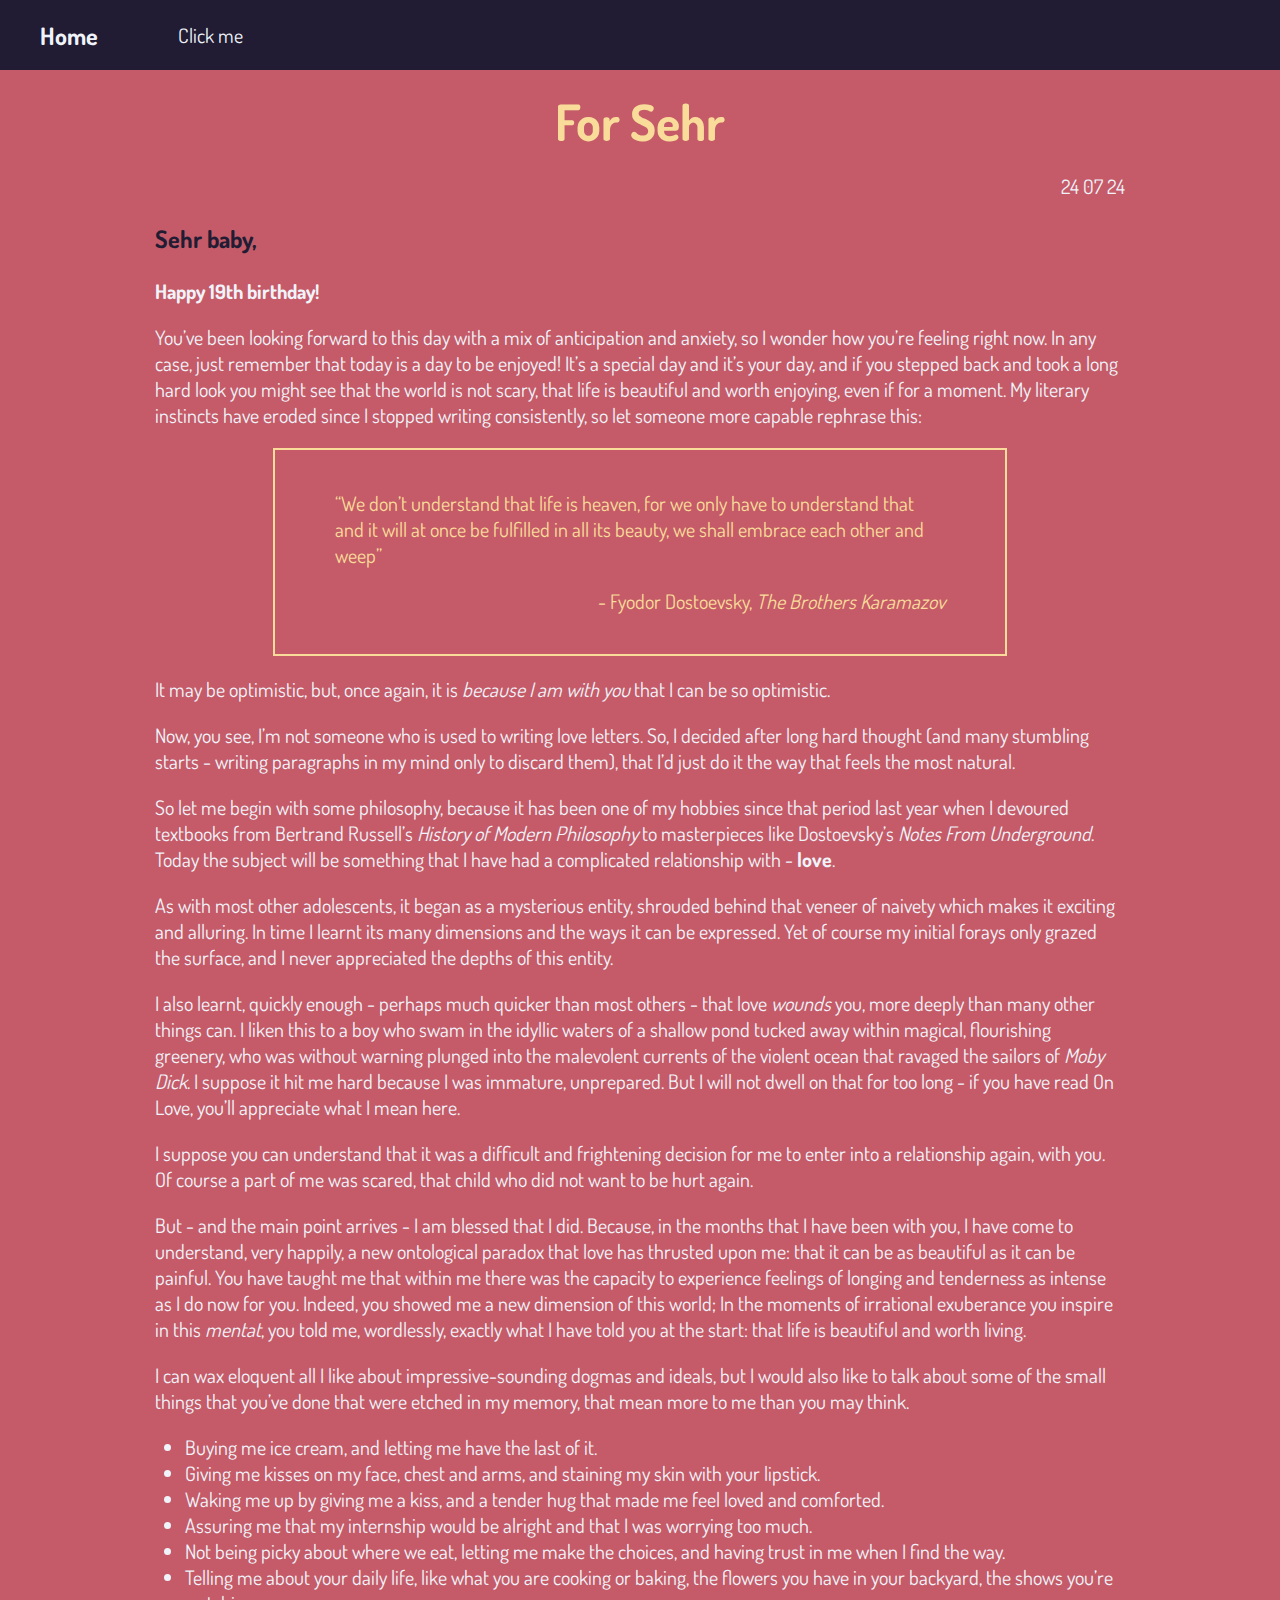
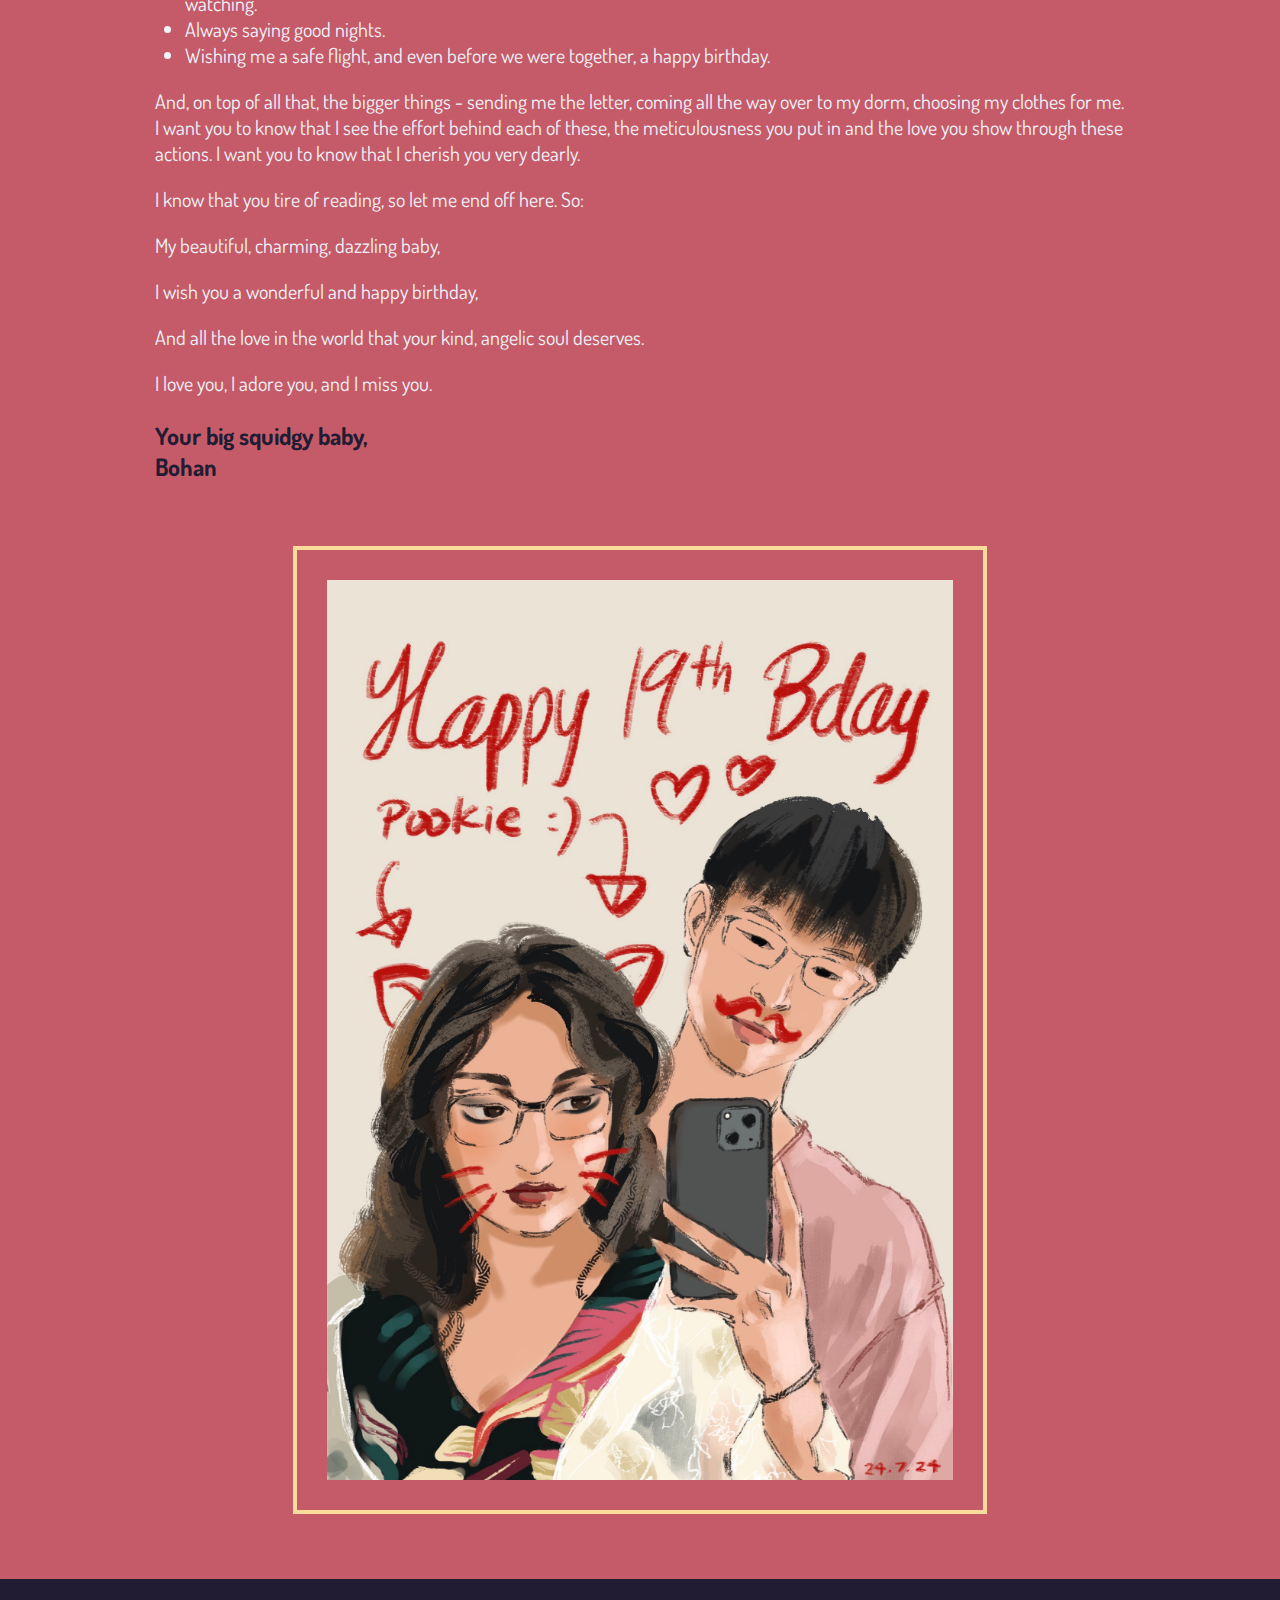
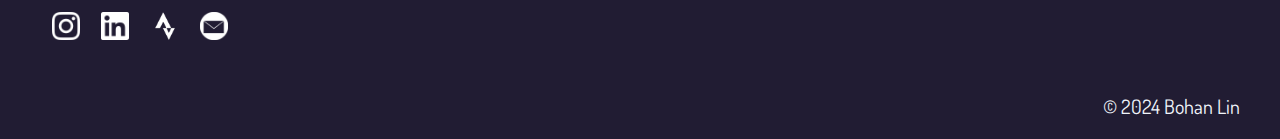
<file: index.html>
<!doctype html>
<html>
	<head>
		<title>A little quiz</title>
	    <meta charset="utf-8">
	    <link rel="stylesheet" href="styles.css">
	</head>

	<body>
		<div class="header">
				<h3><a href="index.html">Home</a></h3>
				<p><a href="colour.html">Click me</a></p>
		</div>

		<div class="container sehr-container">
			<div class="section section-1" style="display:block">
				<h1 style="text-align: center;">For Sehr</h1>
				<p class="text-right">
					24 07 24
				</p>

				<h3>Sehr baby,</h3>

				<p><strong>Happy 19th birthday!</strong></p>

				<p>
					You’ve been looking forward to this day with a mix of anticipation and anxiety, so I wonder how you’re feeling right now. In any case, just remember that today is a day to be enjoyed! It’s a special day and it’s your day, and if you stepped back and took a long hard look you might see that the world is not scary, that life is beautiful and worth enjoying, even if for a moment. My literary instincts have eroded since I stopped writing consistently, so let someone more capable rephrase this:
				</p>

				<div class="quote">
					<p>
						“We don’t understand that life is heaven, for we only have to understand that and it will at once be fulfilled in all its beauty, we shall embrace each other and weep”
					</p>
					<p style="text-align: right">
						- Fyodor Dostoevsky, <em>The Brothers Karamazov</em>
					</p>
				</div>

				<p>
					It may be optimistic, but, once again, it is <em>because I am with you</em> that I can be so optimistic.
				</p>

				<p>
					Now, you see, I’m not someone who is used to writing love letters. So, I decided after long hard thought (and many stumbling starts - writing paragraphs in my mind only to discard them), that I’d just do it the way that feels the most natural.
				</p>

				<p>
					So let me begin with some philosophy, because it has been one of my hobbies since that period last year when I devoured textbooks from Bertrand Russell’s <em>History of Modern Philosophy</em> to masterpieces like Dostoevsky’s <em>Notes From Underground</em>. Today the subject will be something that I have had a complicated relationship with - <strong>love</strong>.
				</p>

				<p>
					As with most other adolescents, it began as a mysterious entity, shrouded behind that veneer of naivety which makes it exciting and alluring. In time I learnt its many dimensions and the ways it can be expressed. Yet of course my initial forays only grazed the surface, and I never appreciated the depths of this entity.
				</p>

				<p>
					I also learnt, quickly enough - perhaps much quicker than most others - that love <em>wounds</em> you, more deeply than many other things can. I liken this to a boy who swam in the idyllic waters of a shallow pond tucked away within magical, flourishing greenery, who was without warning plunged into the malevolent currents of the violent ocean that ravaged the sailors of <em>Moby Dick</em>. I suppose it hit me hard because I was immature, unprepared. But I will not dwell on that for too long - if you have read On Love, you’ll appreciate what I mean here.
				</p>

				<p>
					I suppose you can understand that it was a difficult and frightening decision for me to enter into a relationship again, with you. Of course a part of me was scared, that child who did not want to be hurt again.
				</p>

				<p>
					But - and the main point arrives - I am blessed that I did. Because, in the months that I have been with you, I have come to understand, very happily, a new ontological paradox that love has thrusted upon me: that it can be as beautiful as it can be painful. You have taught me that within me there was the capacity to experience feelings of longing and tenderness as intense as I do now for you. Indeed, you showed me a new dimension of this world; In the moments of irrational exuberance you inspire in this <em>mentat</em>, you told me, wordlessly, exactly what I have told you at the start: that life is beautiful and worth living.
				</p>

				<p>
					I can wax eloquent all I like about impressive-sounding dogmas and ideals, but I would also like to talk about some of the small things that you’ve done that were etched in my memory, that mean more to me than you may think.
				</p>

				<ul>
					<li>Buying me ice cream, and letting me have the last of it.
					<li>Giving me kisses on my face, chest and arms, and staining my skin with your lipstick.
					<li>Waking me up by giving me a kiss, and a tender hug that made me feel loved and comforted.
					<li>Assuring me that my internship would be alright and that I was worrying too much.
					<li>Not being picky about where we eat, letting me make the choices, and having trust in me when I find the way.
					<li>Telling me about your daily life, like what you are cooking or baking, the flowers you have in your backyard, the shows you’re watching.
					<li>Always saying good nights.
					<li>Wishing me a safe flight, and even before we were together, a happy birthday.
				</ul>

				<p>
					And, on top of all that, the bigger things - sending me the letter, coming all the way over to my dorm, choosing my clothes for me. I want you to know that I see the effort behind each of these, the meticulousness you put in and the love you show through these actions. I want you to know that I cherish you very dearly.
				</p>

				<p>I know that you tire of reading, so let me end off here. So:</p>

				<p>My beautiful, charming, dazzling baby,</p>

				<p>I wish you a wonderful and happy birthday,</p>

				<p>And all the love in the world that your kind, angelic soul deserves.</p>

				<p>I love you, I adore you, and I miss you.</p>

				<h3>
					Your big squidgy baby,<br>
					Bohan
				</h3>
			</div>
		</div>

		<div style="display: block; text-align: center">
			<img class="bday-image" src="images/sehr_bday.jpg" alt="Birthday drawing">
		</div>

		<div class="section section-footer">
				<div>
					<table class = "social-media">
						<thead>
							<tr>
								<th>
									<a href="https://www.instagram.com/crazythebobo/" target="_blank">
										<img src="images/instagram.webp" alt="White Instagram logo" class="social-media-images">
									</a>
								</th>
								<th>
									<a href="https://www.linkedin.com/in/bohan-lin-59817b299/" target="_blank">
										<img src="images/linkedin.webp" alt="White LinkedIn logo" class="social-media-images">
									</a>
								</th>
								<th>
									<a href="https://www.strava.com/athletes/96600552" target="_blank">
										<img src="images/strava.png" alt="White Strava logo" class="social-media-images">
									</a>
								</th>
								<th>
									<a href="mailto:bohanskps@gmail.com" target="_blank">
										<img src="images/mail3.png" alt="White Mail logo" class="social-media-images">
									</a>
								</th>
							</tr>
						</thead>
					</table>
				</div>
				<div class="text-right-bottom">
					<p>© 2024 Bohan Lin</p>
				</div>
			</div>
		</div>
	</body>
</html>
</file>
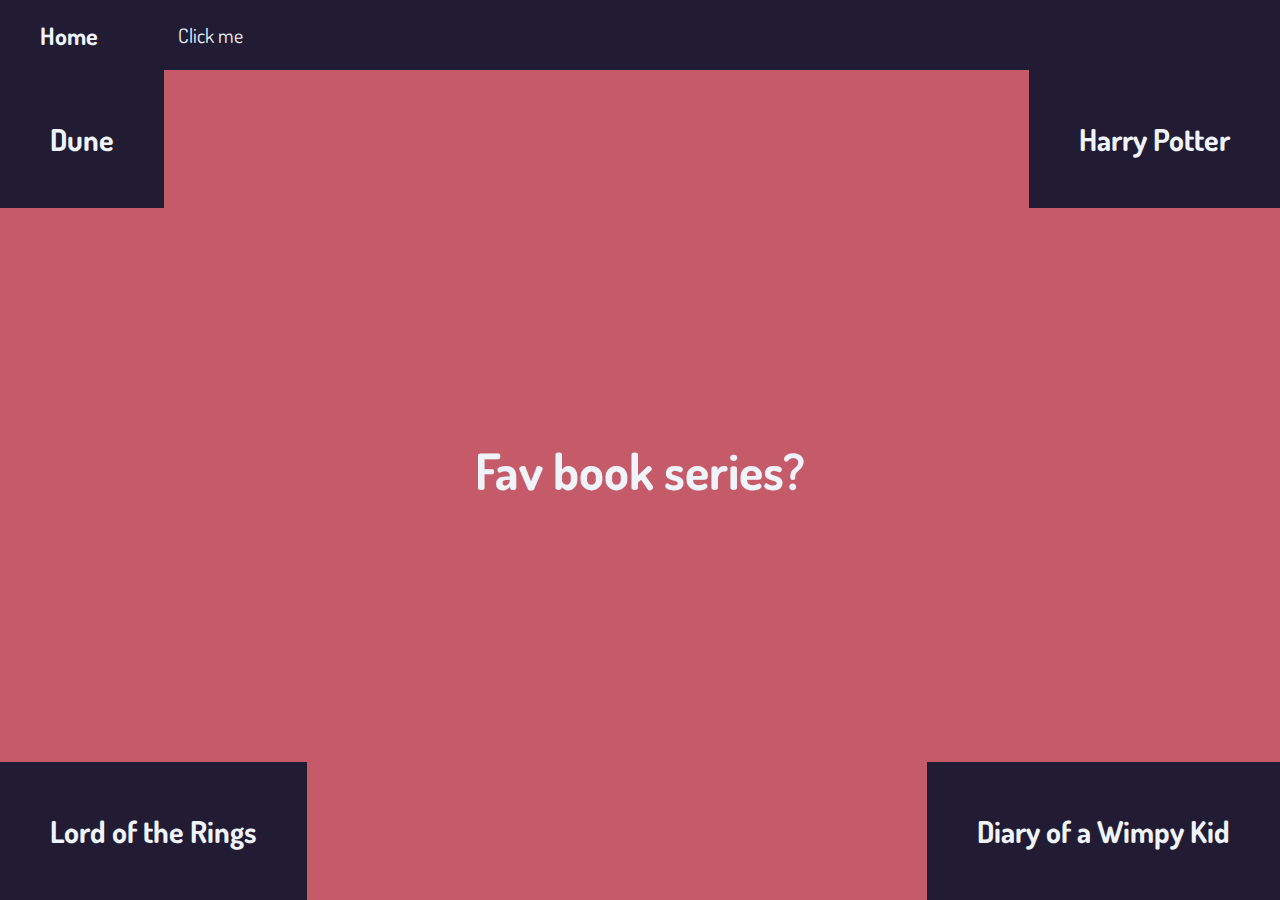
<file: book.html>
<!doctype html>
<html>
	<head>
		<title>A little quiz</title>
	    <meta charset="utf-8">
	    <link rel="stylesheet" href="styles.css">
	</head>

	<body>
		<div class="header">
				<h3><a href="index.html">Home</a></h3>
				<p><a href="colour.html">Click me</a></p>
		</div>

		<div>
			<h1 class="game-center-text">Fav book series?</h1>
			<h2 class="game-text top-left"><a href="memory.html">Dune</a></h2>
			<h2 class="game-text top-right"><a href="wrongchoice.html">Harry Potter</a></h2>
			<h2 class="game-text bottom-left"><a href="wrongchoice.html">Lord of the Rings</a></h2>
			<h2 class="game-text bottom-right"><a href="wrongchoice.html">Diary of a Wimpy Kid</a></h2>
		</div>
	</body>
</html>
</file>
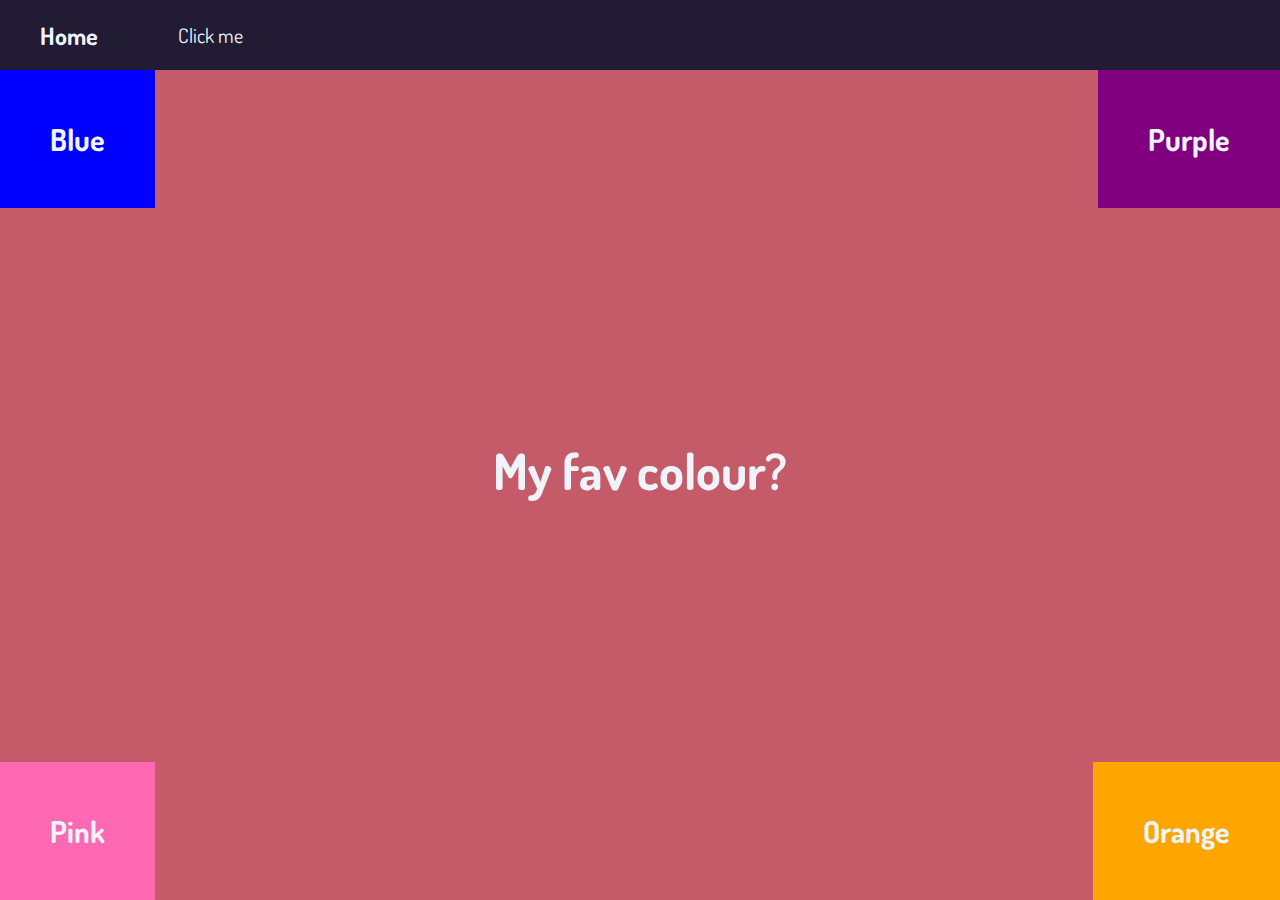
<file: colour.html>
<!doctype html>
<html>
	<head>
		<title>A little quiz</title>
	    <meta charset="utf-8">
	    <link rel="stylesheet" href="styles.css">
	</head>

	<body>
		<div class="header">
				<h3><a href="index.html">Home</a></h3>
				<p><a href="colour.html">Click me</a></p>
		</div>

		<div>
			<h1 class="game-center-text">My fav colour?</h1>
			<h2 class="game-text top-left" style="background-color: blue"><a href="wrongchoice.html">Blue</a></h2>
			<h2 class="game-text top-right" style="background-color: purple;"><a href="wrongchoice.html">Purple</a></h2>
			<h2 class="game-text bottom-left" style="background-color: hotpink;"><a href="sports.html">Pink</a></h2>
			<h2 class="game-text bottom-right" style="background-color: orange;"><a href="wrongchoice.html">Orange</a></h2>
		</div>
	</body>
</html>
</file>
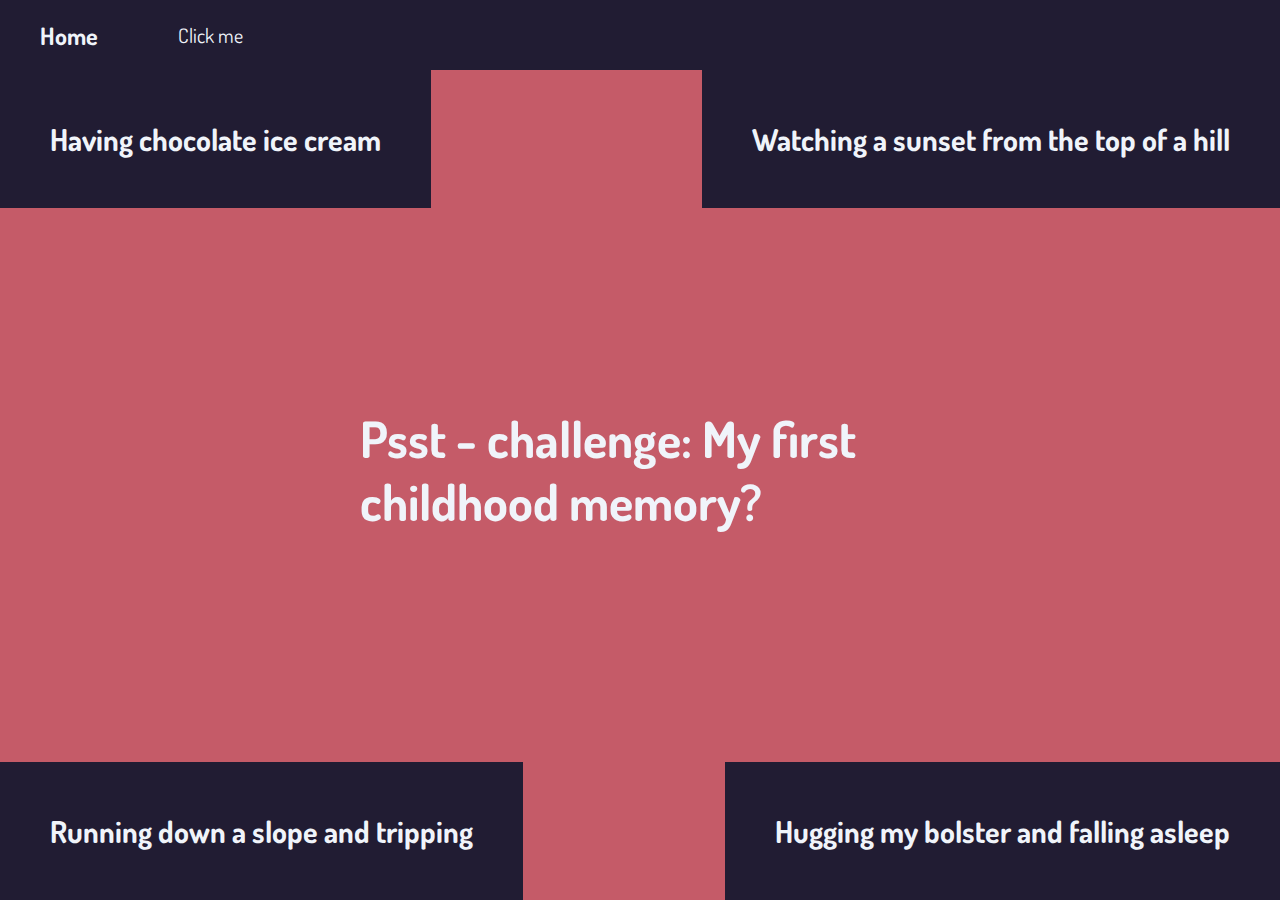
<file: memory.html>
<!doctype html>
<html>
	<head>
		<title>A little quiz</title>
	    <meta charset="utf-8">
	    <link rel="stylesheet" href="styles.css">
	</head>

	<body>
		<div class="header">
				<h3><a href="index.html">Home</a></h3>
				<p><a href="colour.html">Click me</a></p>
		</div>

		<div>
			<h1 class="game-center-text">Psst - challenge: My first childhood memory?</h1>
			<h2 class="game-text top-left"><a href="wrongchoice.html">Having chocolate ice cream</a></h2>
			<h2 class="game-text top-right"><a href="wrongchoice.html">Watching a sunset from the top of a hill</a></h2>
			<h2 class="game-text bottom-left"><a href="sehr.html">Running down a slope and tripping</a></h2>
			<h2 class="game-text bottom-right"><a href="wrongchoice.html">Hugging my bolster and falling asleep</a></h2>
		</div>
	</body>
</html>
</file>
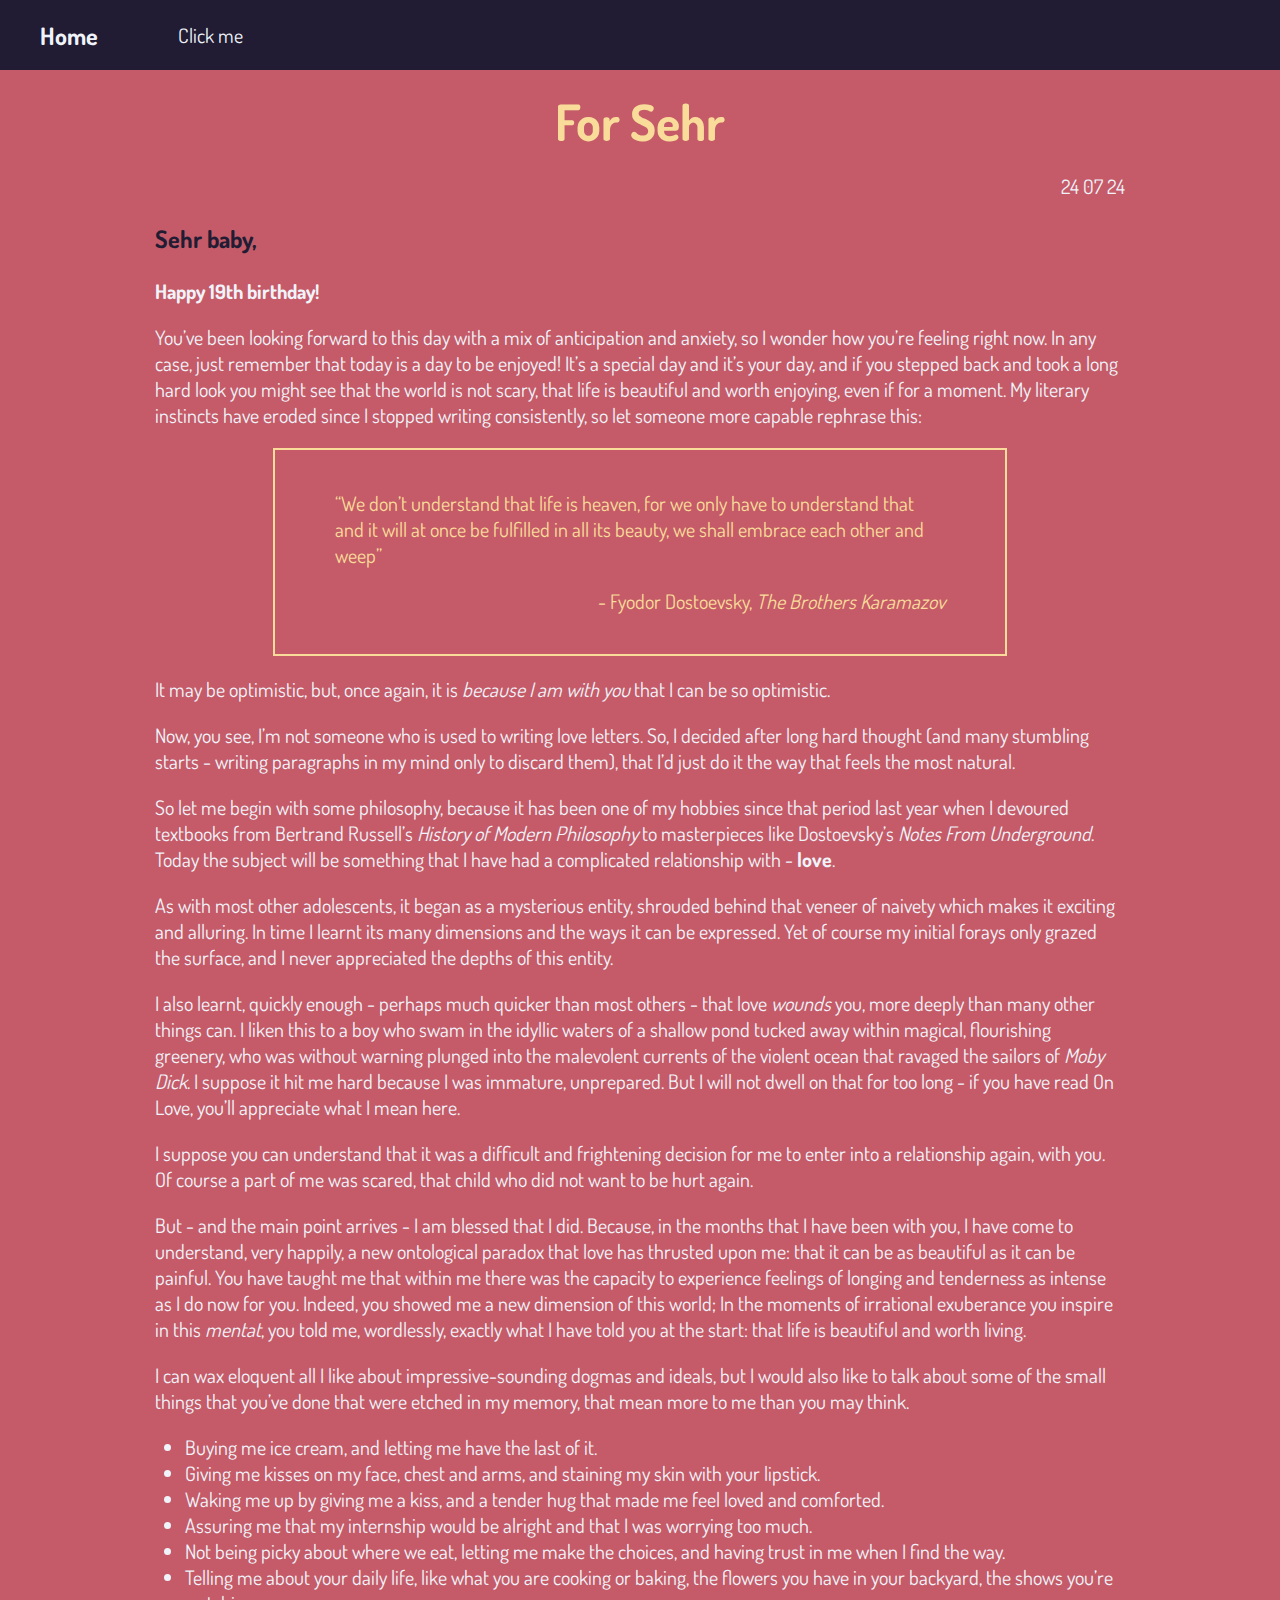
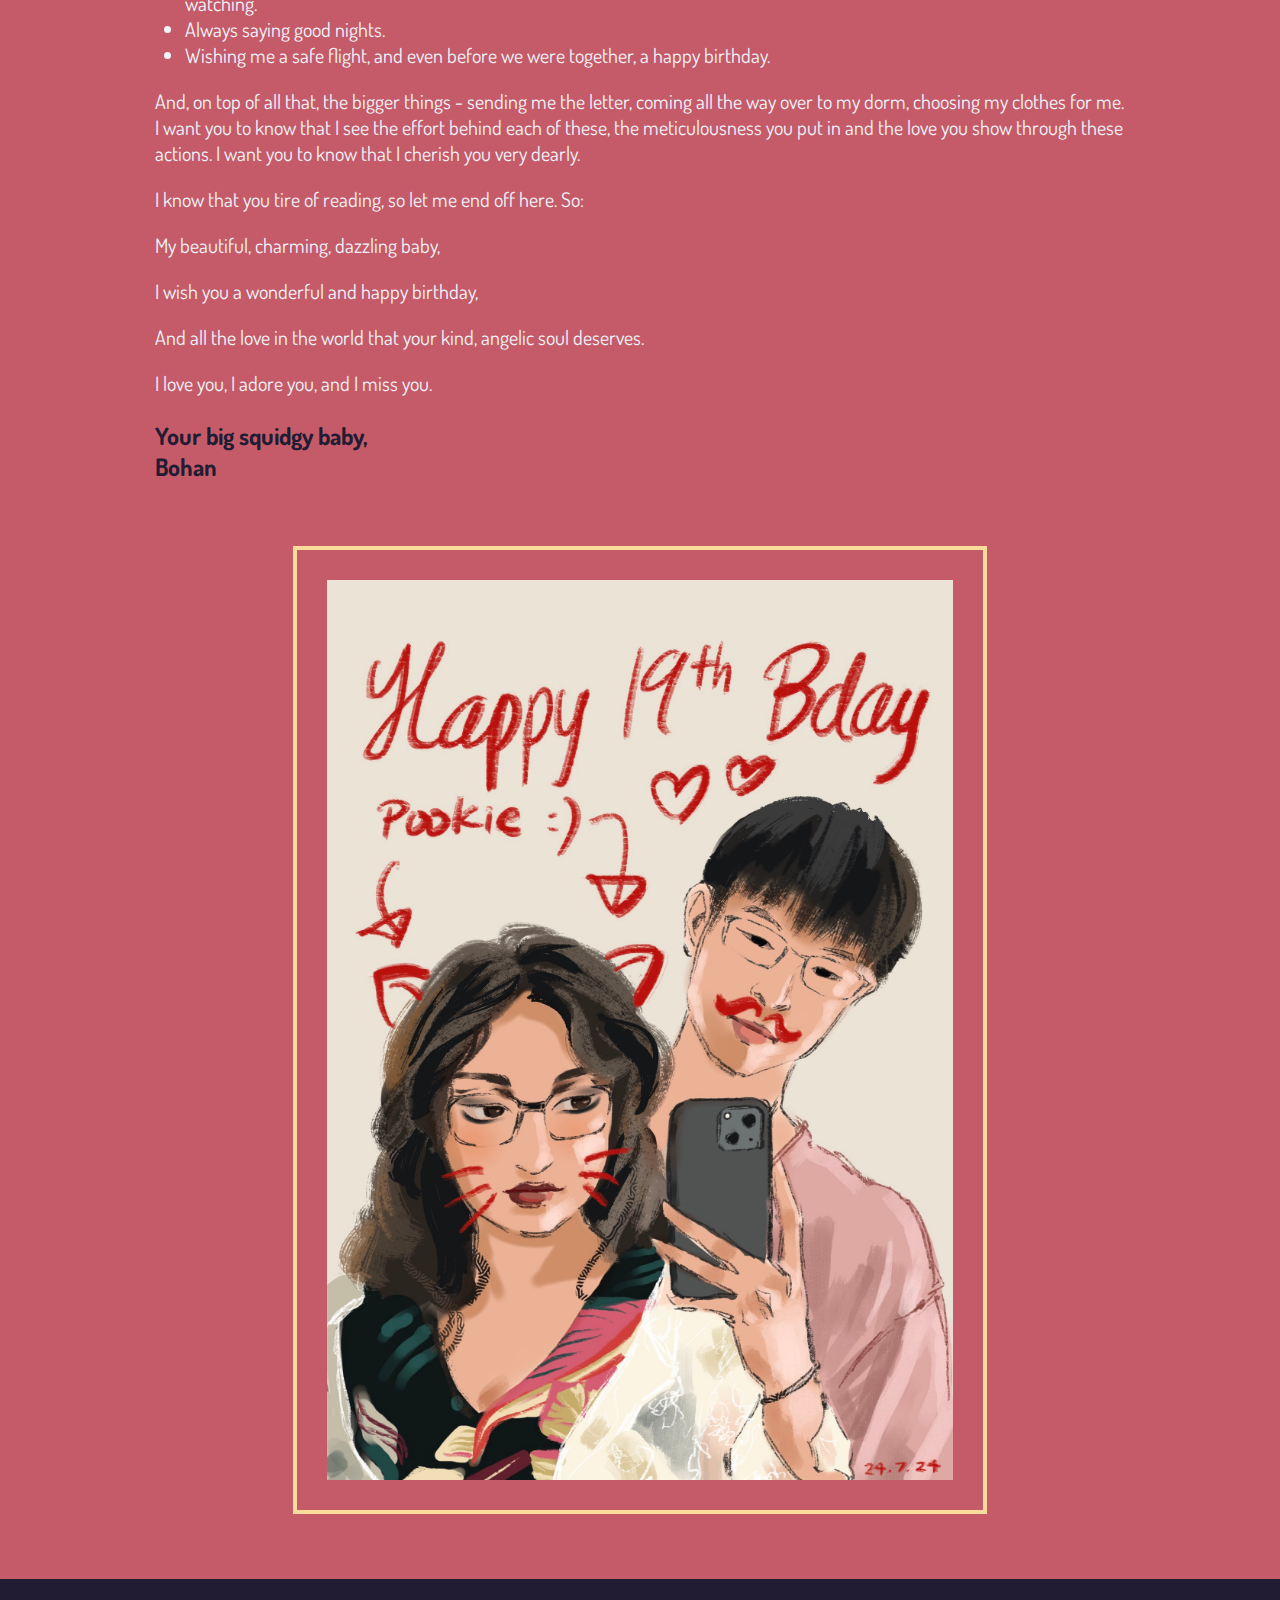
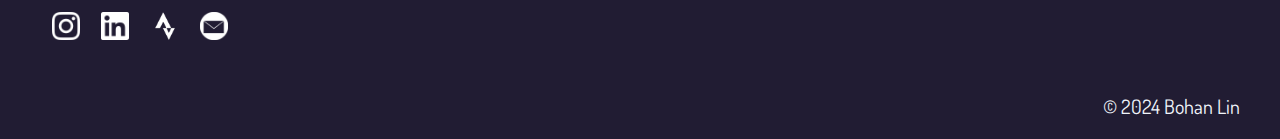
<file: private.html>
<!doctype html>
<html>
	<head>
		<title>A little quiz</title>
	    <meta charset="utf-8">
	    <link rel="stylesheet" href="styles.css">
	</head>

	<body>
		<div class="header">
			<a href="private.html">
				<h3><a href="private.html">Home</a></h3>
				<p><a href="colour.html">Click me</a></p>
			</a>
		</div>

		<div class="container sehr-container">
			<div class="section section-1" style="display:block">
				<h1 style="text-align: center;">For Sehr</h1>
				<p class="text-right">
					24 07 24
				</p>

				<h3>Sehr baby,</h3>

				<p><strong>Happy 19th birthday!</strong></p>

				<p>
					You’ve been looking forward to this day with a mix of anticipation and anxiety, so I wonder how you’re feeling right now. In any case, just remember that today is a day to be enjoyed! It’s a special day and it’s your day, and if you stepped back and took a long hard look you might see that the world is not scary, that life is beautiful and worth enjoying, even if for a moment. My literary instincts have eroded since I stopped writing consistently, so let someone more capable rephrase this:
				</p>

				<div class="quote">
					<p>
						“We don’t understand that life is heaven, for we only have to understand that and it will at once be fulfilled in all its beauty, we shall embrace each other and weep”
					</p>
					<p style="text-align: right">
						- Fyodor Dostoevsky, <em>The Brothers Karamazov</em>
					</p>
				</div>

				<p>
					It may be optimistic, but, once again, it is <em>because I am with you</em> that I can be so optimistic.
				</p>

				<p>
					Now, you see, I’m not someone who is used to writing love letters. So, I decided after long hard thought (and many stumbling starts - writing paragraphs in my mind only to discard them), that I’d just do it the way that feels the most natural.
				</p>

				<p>
					So let me begin with some philosophy, because it has been one of my hobbies since that period last year when I devoured textbooks from Bertrand Russell’s <em>History of Modern Philosophy</em> to masterpieces like Dostoevsky’s <em>Notes From Underground</em>. Today the subject will be something that I have had a complicated relationship with - <strong>love</strong>.
				</p>

				<p>
					As with most other adolescents, it began as a mysterious entity, shrouded behind that veneer of naivety which makes it exciting and alluring. In time I learnt its many dimensions and the ways it can be expressed. Yet of course my initial forays only grazed the surface, and I never appreciated the depths of this entity.
				</p>

				<p>
					I also learnt, quickly enough - perhaps much quicker than most others - that love <em>wounds</em> you, more deeply than many other things can. I liken this to a boy who swam in the idyllic waters of a shallow pond tucked away within magical, flourishing greenery, who was without warning plunged into the malevolent currents of the violent ocean that ravaged the sailors of <em>Moby Dick</em>. I suppose it hit me hard because I was immature, unprepared. But I will not dwell on that for too long - if you have read On Love, you’ll appreciate what I mean here.
				</p>

				<p>
					I suppose you can understand that it was a difficult and frightening decision for me to enter into a relationship again, with you. Of course a part of me was scared, that child who did not want to be hurt again.
				</p>

				<p>
					But - and the main point arrives - I am blessed that I did. Because, in the months that I have been with you, I have come to understand, very happily, a new ontological paradox that love has thrusted upon me: that it can be as beautiful as it can be painful. You have taught me that within me there was the capacity to experience feelings of longing and tenderness as intense as I do now for you. Indeed, you showed me a new dimension of this world; In the moments of irrational exuberance you inspire in this <em>mentat</em>, you told me, wordlessly, exactly what I have told you at the start: that life is beautiful and worth living.
				</p>

				<p>
					I can wax eloquent all I like about impressive-sounding dogmas and ideals, but I would also like to talk about some of the small things that you’ve done that were etched in my memory, that mean more to me than you may think.
				</p>

				<ul>
					<li>Buying me ice cream, and letting me have the last of it.
					<li>Giving me kisses on my face, chest and arms, and staining my skin with your lipstick.
					<li>Waking me up by giving me a kiss, and a tender hug that made me feel loved and comforted.
					<li>Assuring me that my internship would be alright and that I was worrying too much.
					<li>Not being picky about where we eat, letting me make the choices, and having trust in me when I find the way.
					<li>Telling me about your daily life, like what you are cooking or baking, the flowers you have in your backyard, the shows you’re watching.
					<li>Always saying good nights.
					<li>Wishing me a safe flight, and even before we were together, a happy birthday.
				</ul>

				<p>
					And, on top of all that, the bigger things - sending me the letter, coming all the way over to my dorm, choosing my clothes for me. I want you to know that I see the effort behind each of these, the meticulousness you put in and the love you show through these actions. I want you to know that I cherish you very dearly.
				</p>

				<p>I know that you tire of reading, so let me end off here. So:</p>

				<p>My beautiful, charming, dazzling baby,</p>

				<p>I wish you a wonderful and happy birthday,</p>

				<p>And all the love in the world that your kind, angelic soul deserves.</p>

				<p>I love you, I adore you, and I miss you.</p>

				<h3>
					Your big squidgy baby,<br>
					Bohan
				</h3>
			</div>
		</div>

		<div style="display: block; text-align: center">
			<img class="bday-image" src="images/sehr_bday.jpg" alt="Birthday drawing">
		</div>

		<div class="section section-footer">
				<div>
					<table class = "social-media">
						<thead>
							<tr>
								<th>
									<a href="https://www.instagram.com/crazythebobo/" target="_blank">
										<img src="images/instagram.webp" alt="White Instagram logo" class="social-media-images">
									</a>
								</th>
								<th>
									<a href="https://www.linkedin.com/in/bohan-lin-59817b299/" target="_blank">
										<img src="images/linkedin.webp" alt="White LinkedIn logo" class="social-media-images">
									</a>
								</th>
								<th>
									<a href="https://www.strava.com/athletes/96600552" target="_blank">
										<img src="images/strava.png" alt="White Strava logo" class="social-media-images">
									</a>
								</th>
								<th>
									<a href="mailto:bohanskps@gmail.com" target="_blank">
										<img src="images/mail3.png" alt="White Mail logo" class="social-media-images">
									</a>
								</th>
							</tr>
						</thead>
					</table>
				</div>
				<div class="text-right-bottom">
					<p>© 2024 Bohan Lin</p>
				</div>
			</div>
		</div>
	</body>
</html>
</file>
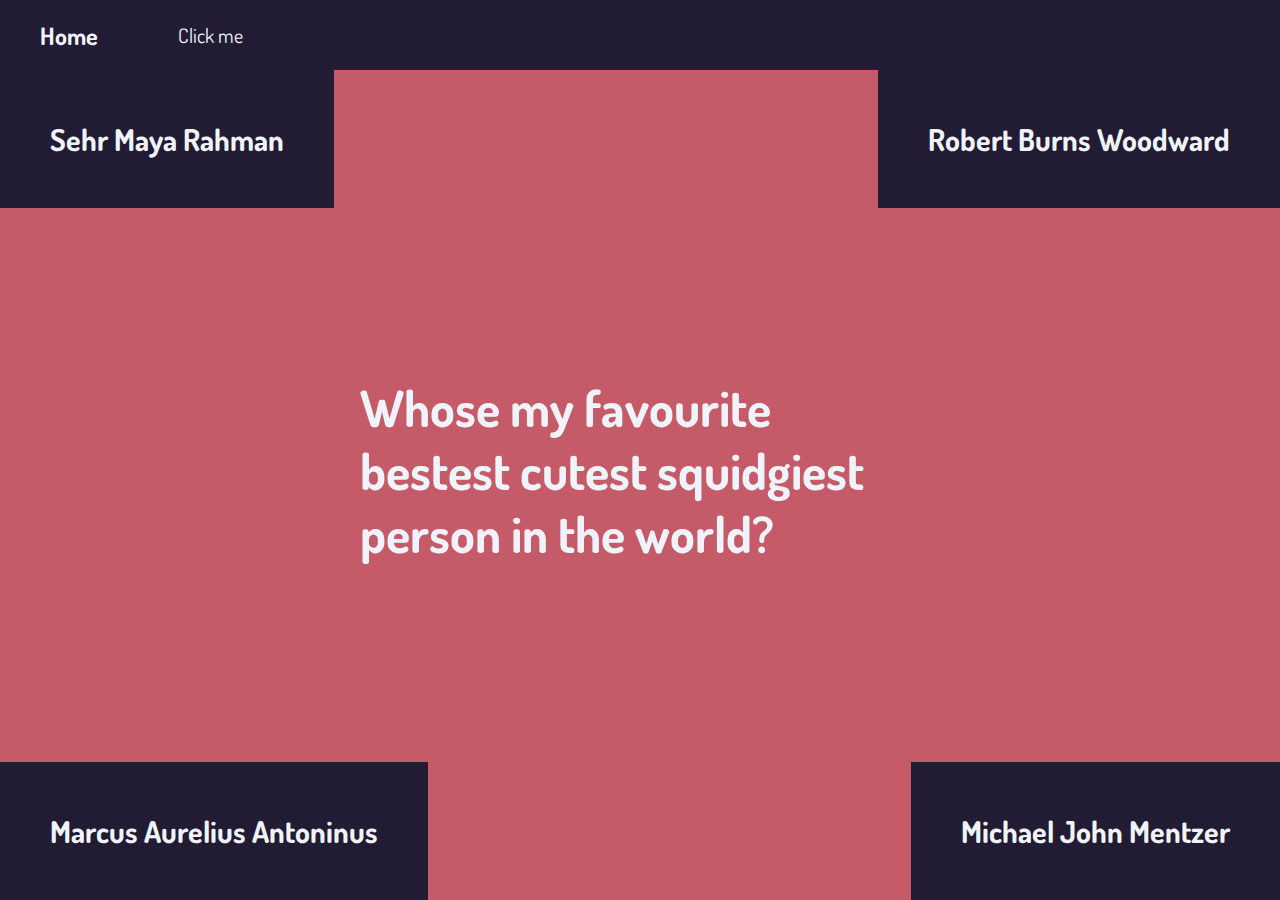
<file: sehr.html>
<!doctype html>
<html>
	<head>
		<title>A little quiz</title>
	    <meta charset="utf-8">
	    <link rel="stylesheet" href="styles.css">
	</head>

	<body>
		<div class="header">
				<h3><a href="index.html">Home</a></h3>
				<p><a href="colour.html">Click me</a></p>
		</div>

		<div>
			<h1 class="game-center-text">Whose my favourite bestest cutest squidgiest person in the world?</h1>
			<h2 class="game-text top-left"><a href="success.html">Sehr Maya Rahman</a></h2>
			<h2 class="game-text top-right"><a href="wrongchoice.html">Robert Burns Woodward</a></h2>
			<h2 class="game-text bottom-left"><a href="wrongchoice.html">Marcus Aurelius Antoninus</a></h2>
			<h2 class="game-text bottom-right"><a href="wrongchoice.html">Michael John Mentzer</a></h2>
		</div>
	</body>
</html>
</file>
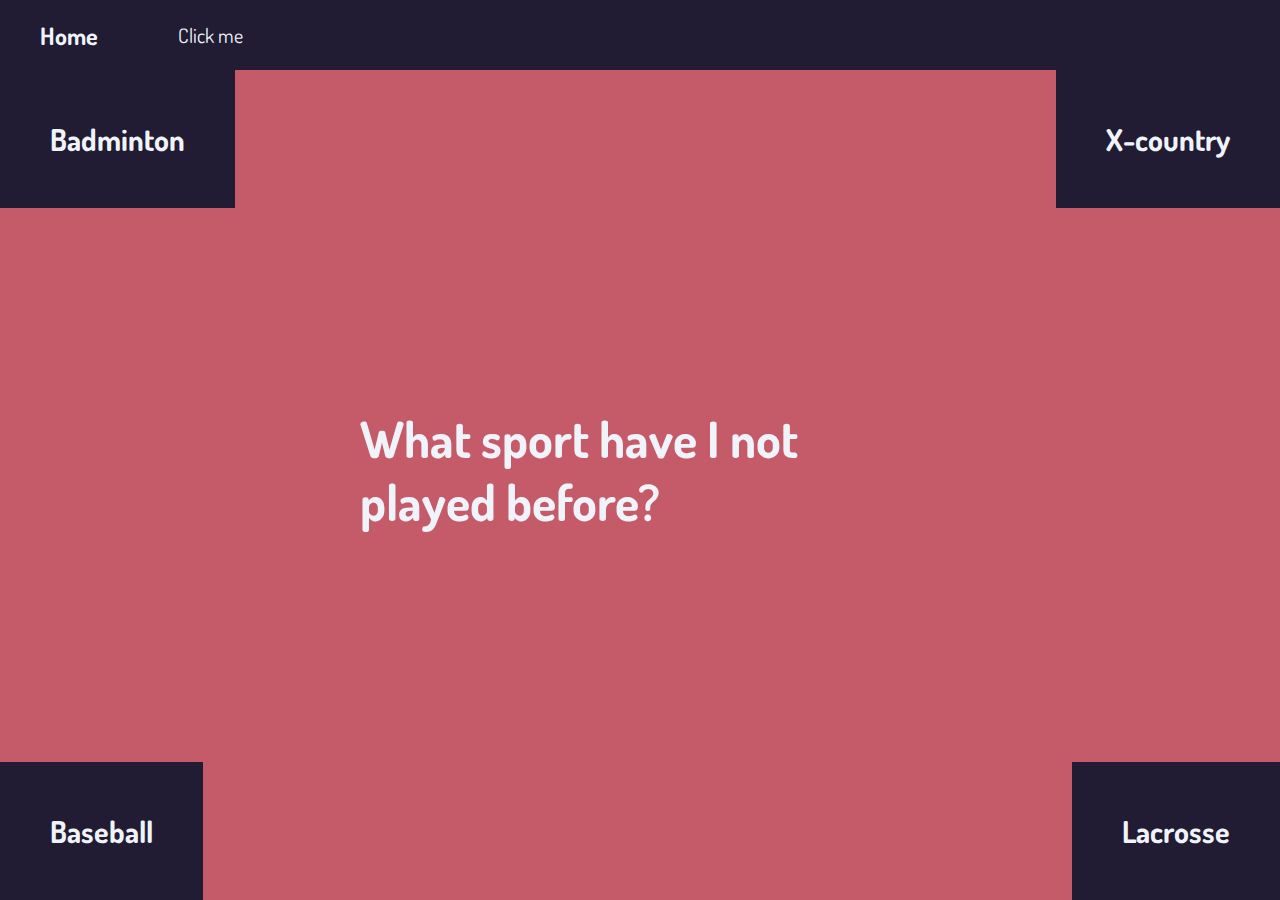
<file: sports.html>
<!doctype html>
<html>
	<head>
		<title>A little quiz</title>
	    <meta charset="utf-8">
	    <link rel="stylesheet" href="styles.css">
	</head>

	<body>
		<div class="header">
				<h3><a href="index.html">Home</a></h3>
				<p><a href="colour.html">Click me</a></p>
		</div>

		<div>
			<h1 class="game-center-text">What sport have I not played before?</h1>
			<h2 class="game-text top-left"><a href="wrongchoice.html">Badminton</a></h2>
			<h2 class="game-text top-right"><a href="wrongchoice.html">X-country</a></h2>
			<h2 class="game-text bottom-left"><a href="wrongchoice.html">Baseball</a></h2>
			<h2 class="game-text bottom-right"><a href="book.html">Lacrosse</a></h2>
		</div>
	</body>
</html>
</file>
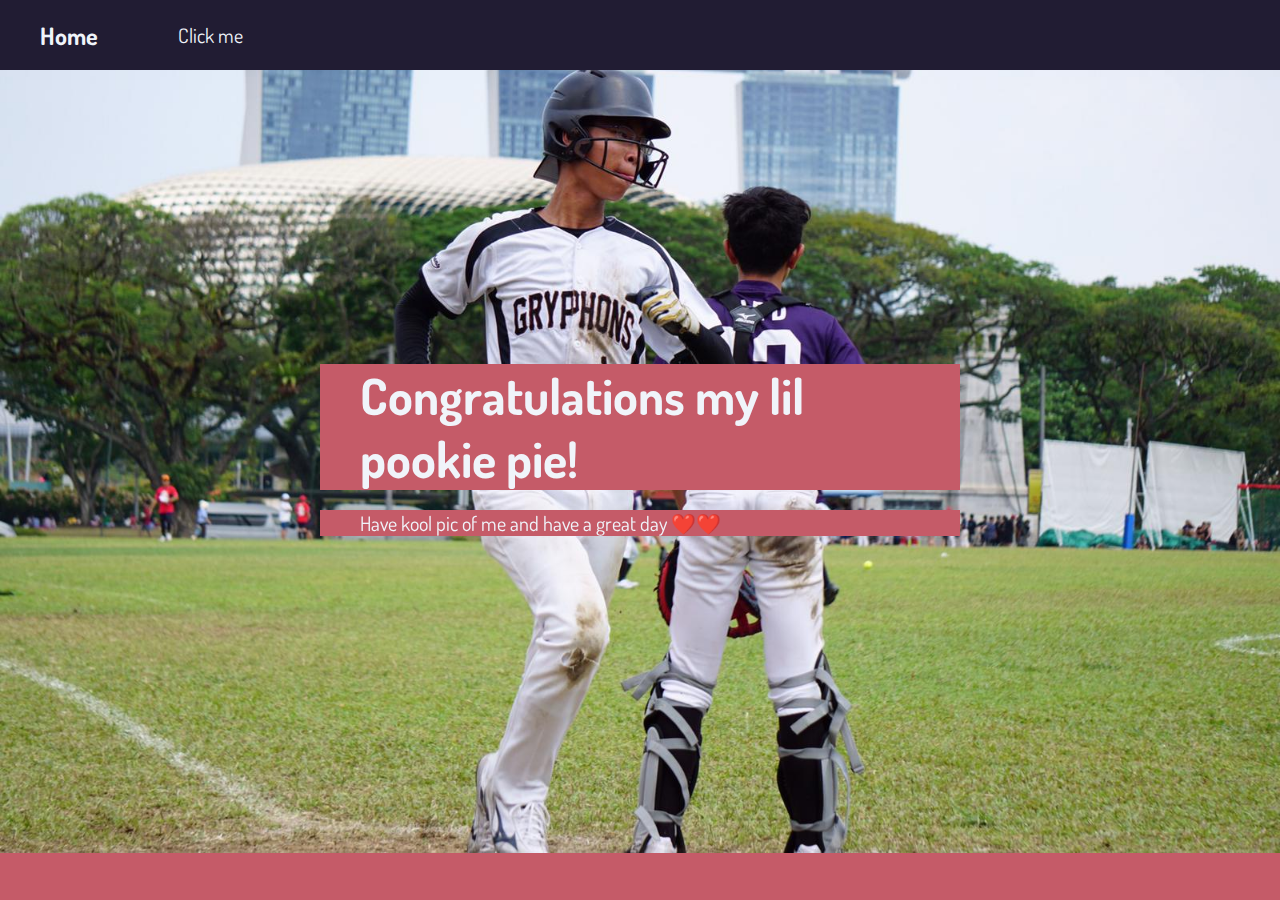
<file: success.html>
<!doctype html>
<html>
	<head>
		<title>A little quiz</title>
	    <meta charset="utf-8">
	    <link rel="stylesheet" href="styles.css">
	</head>

	<body>
		<div class="header">
				<h3><a href="index.html">Home</a></h3>
				<p><a href="colour.html">Click me</a></p>
		</div>

		<div class="game-center-text">
			<h1 style="background-color: #c55b68">Congratulations my lil pookie pie!</h1>
			<p style="background-color: #c55b68">Have kool pic of me and have a great day ❤️❤️</p>
		</div>
		<img src="images/softball.jpeg">
	</body>
</html>
</file>
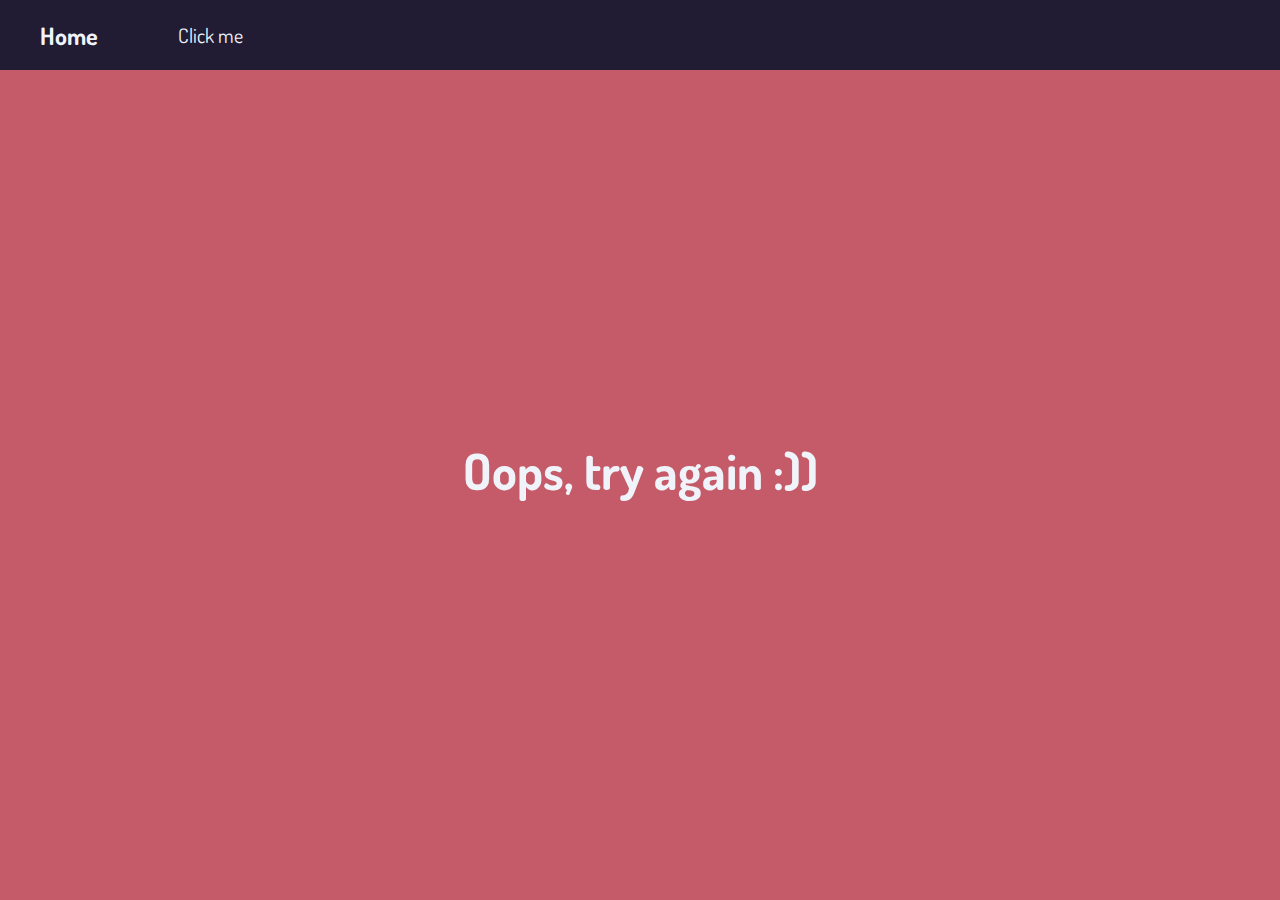
<file: wrongchoice.html>
<!doctype html>
<html>
	<head>
		<title>A little quiz</title>
	    <meta charset="utf-8">
	    <link rel="stylesheet" href="styles.css">
	</head>

	<body>
		<div class="header">
				<h3><a href="index.html">Home</a></h3>
				<p><a href="colour.html">Click me</a></p>
		</div>

		<div>
			<h1 class="game-center-text">Oops, try again :))</h1>
		</div>
	</body>
</html>
</file>
<file: styles.css>
@import url('https://fonts.googleapis.com/css2?family=Dosis:wght@200..800&display=swap');

html, body {
	margin:0;
	padding:0;
	background-color: #c55b68;
	color: #f0f4fa;
	font-family: "Dosis";
	font-size: 20px;
}

body {
	display: flex;
	flex-direction: column;
}

p, h1, h2, h3, h4 {
	padding-left: 40px;
	padding-right: 40px;
}

h1 {
	font-size: 2.5em;
	margin-top: 20px;
	margin-bottom: 20px;
}

h2 {
	font-size: 1.5em;
	flex-direction: column;
	margin-bottom: 50px;
}

h3 {
	font-size: 1.2em;
}

table {
	position: relative;
	table-layout: fixed;
	left: 40px;
	width: 80%;
	text-align: center;
}

th {
	padding-bottom: 25px;
}

td {
	padding-bottom: 10px;
}

a {
	color: inherit;
	text-decoration: none;
}

a:hover {
	filter: brightness(70%);
}

hr {
	width: 70%;
	border: 2px solid;
	border-radius: 2px;
	margin-left: 0;
}

#resume-banner {
	display: block;
	text-align: center;
}

.header {
	position: fixed;
	margin-top: 0;
	width: 100%;
	height: 70px;
	display: flex;
	align-items: center;
	background-color: #211c33;
	z-index: 1;
}

.text-top {
	position: absolute;
	left: 0;
	top: 35%;
	background-color: #c55b68;
	height: 30%;
	width: 40%;
	overflow: hidden;
	align-items: center;
}

.side-box-top {
	position: absolute;
	left: 42%;
	top: 35%;
	background-color: #c55b68;
	height: 30%;
	width: 3%;
}

.section {
	display: flex;
	position: relative;
	width: 100%;
	overflow: hidden;
}

.section-top {
	height: 80vh;
	background-image: url("images/Frozen_Memories.jpg");
	background-size: cover;
	background-repeat: no-repeat;
	background-position: center;
	background-attachment: fixed;
}

.section-1 {
	background-color: #c55b68;
	color: #f0f3fa;
}
.section-2 {
	background-color: #d1e5f0;
	color: #b84a6b;
}

.section-footer {
	background-color: #211c33;
	height: 160px;
}

.header-text {
	padding: 15px;
}

.text-left {
	position: relative;
	top:0;
	left:0;
	padding-top:40px;
}

.text-right {
	position: relative;
	text-align: right;
	justify-content: flex-end;
}

.text-right-bottom {
	position: absolute;
	right: 0;
	bottom: 0;
	text-align: right;
}

.table-title{
	font-size:1.2em;
	font-weight: bold;
}

.table-right {
	margin-left: auto;
	margin-right: 40px;
	right: 40px;
}

.work-images {
	max-height: 120px;
}

.education-images-resume {
	max-width: 100px;
}

.social-media {
	width: 200px;
	top: 30px;
	word-break: break-all;
}

.social-media-images {
	max-height: 28px;
}

.flex-table {
	display: flex;
	flex-flow: row wrap;
	align-items: stretch;
	justify-content: center;
	text-align: center;
}

.flex-table-column {
	display: flex;
	padding-left: 10vw;
	flex-flow: column-reverse wrap;
	align-content: flex-start;
}

.flex-table-resume {
	display: flex;
	align-content: flex-start;
	flex-flow: row nowrap;
	text-align: left;
	align-items: center;
	max-width: 80vw;

	margin-bottom: 20px;
}

.see-resume {
	padding-top: 40px;
	padding-bottom: 40px;
	padding-right: 40px;
	justify-content: right;

	font-size: 1.4em;
	right: 40px;
}

.flex-vertical {
	flex-direction: column;
}

.container {
	display: absolute;
	margin-top: 70px;
}

.sehr-container {
	margin-left: 9vw;
	margin-right: 9vw;
}

.sehr-container h1 {
	color: #f9dc9a;
}
.sehr-container h3 {
	color: #211c33;
}
.sehr-container li {
	margin-left: 30px;
}

.bday-image {
	height: 100vh;
	margin-top: 40px;
	margin-bottom: 60px;
	padding: 30px;

	border-style: solid;
	border-width: 4px;
	color: #f9dc9a;
}

.resume-header-top {
	margin-top: 40px;
	padding-top: 0px;
}

.quote {
	margin-left: 15%;
	margin-right: 15%;
	padding: 20px;
	border-style: solid;
	border-width: 2px;
	color: #f9dc9a;
}

.game-center-text {
	position: fixed;
	left: 50%;
	top: 50%;
	transform: translate(-50%, -50%);
}

.game-text {
	position: fixed;
	margin: 0;
	padding: 50px;
	background-color: #211c33;
}

.top-left {
	left: 0;
	top: 70px;
}

.top-right {
	right: 0;
	top: 70px;
}

.bottom-left {
	left: 0;
	bottom: 0;
}

.bottom-right {
	right: 0;
	bottom: 0;
}
</file>
